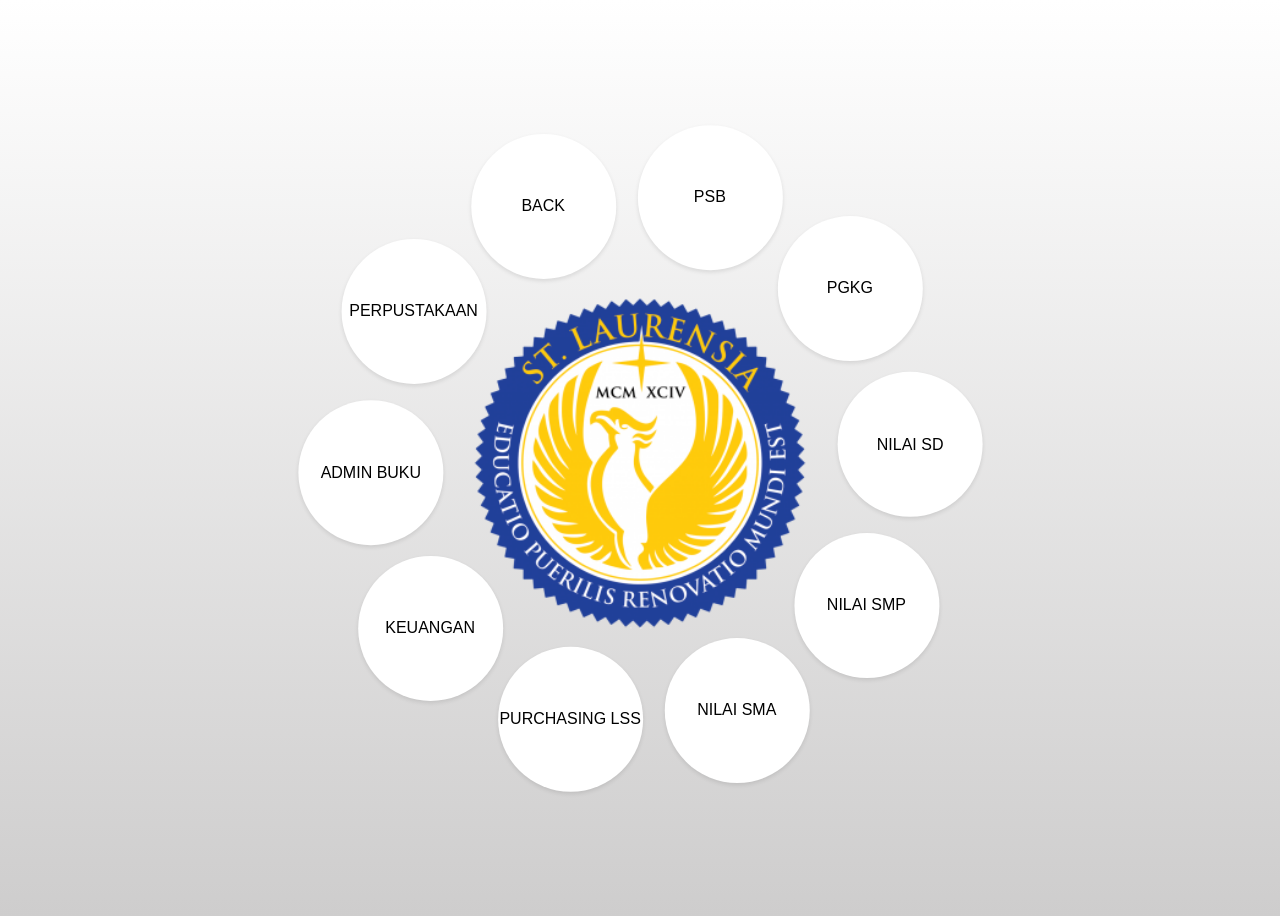
<file: index.html>
<!DOCTYPE html>
<html lang="id">
<head>
    <meta charset="UTF-8">
    <meta name="viewport" content="width=device-width, initial-scale=1.0">
    <title>tugas icctt</title>
    <link rel="stylesheet" type="text/css" href="styles.css">
</head>
<body>

    <div class="logosss">
        <a href="https://www.santa-laurensia.com/" class="logotengah">
            <img src="logo-las-286x300-1.png" alt="Logoloren">
        </a>

            <div class="circle name1">BACK</div>
            <div class="circle name2">PSB</div>
            <div class="circle name3">PGKG</div>
            <div class="circle name4">NILAI SD</div>
            <div class="circle name5">NILAI SMP</div>
            <div class="circle name6">NILAI SMA</div>
            <div class="circle name7">PURCHASING LSS</div>
            <div class="circle name8">KEUANGAN</div>
            <div class="circle name9">ADMIN BUKU</div>
            <div class="circle name10">PERPUSTAKAAN</div>

    </div>

</body>

</html>
</file>
<file: styles.css>
body {
    background:linear-gradient(0deg, #cecdcd 0%, #ffffff 100%);
    display: flex;
    justify-content: center;
    align-items: center;
    min-height: 100vh;
    font-family: Arial, Helvetica, sans-serif;
}

.logosss {
    position: relative;
    width: 600px; 
    height: 600px;
    display: flex;
    justify-content: center;
    align-items: center;
}

.logotengah {
    position: absolute;
    top: 50%;
    left: 50%;
    transform: translate(-50%, -50%);
}

.logotengah img {
    width: 350px; 
    height: auto;
}

.circle {
    position: absolute;
    width: 145px;
    height: 145px;
    background-color: #fff;
    border-radius: 50%;
    display: flex;
    justify-content: center;
    align-items: center;
    text-align: center;
    transition: 0.4s;
    box-shadow: 0 2px 4px rgba(0, 0, 0, 0.1);
}

.circle:hover {
    background: #008000; 
    color: #fff;
}

.name4 { transform: rotate(357deg)  translate(270px) rotate(-357deg); }
.name5 { transform: rotate(33deg)  translate(270px) rotate(-33deg); }
.name6 { transform: rotate(69deg)  translate(270px) rotate(-69deg); }
.name7 { transform: rotate(105deg) translate(270px) rotate(-105deg); }
.name8 { transform: rotate(141deg) translate(270px) rotate(-141deg); }
.name9 { transform: rotate(177deg) translate(270px) rotate(-177deg); }
.name10 { transform: rotate(213deg) translate(270px) rotate(-213deg); }
.name1 { transform: rotate(249deg) translate(270px) rotate(-249deg); }
.name2 { transform: rotate(285deg) translate(270px) rotate(-285deg); }
.name3{ transform: rotate(321deg) translate(270px) rotate(-321deg); }
</file>
<file: anaa.css>
body {
    background:linear-gradient(0deg, #cecdcd 0%, #ffffff 100%);
    display: flex;
    justify-content: center;
    align-items: center;
    min-height: 100vh;
    font-family: Arial, Helvetica, sans-serif;
}

.logosss {
    position: relative;
    width: 600px; 
    height: 600px;
    display: flex;
    justify-content: center;
    align-items: center;
}

.logotengah {
    position: absolute;
    top: 50%;
    left: 50%;
    transform: translate(-50%, -50%);
}

.logotengah img {
    width: 350px; 
    height: auto;
}

.circle {
    position: absolute;
    width: 145px;
    height: 145px;
    background-color: #fff;
    border-radius: 50%;
    display: flex;
    justify-content: center;
    align-items: center;
    text-align: center;
    transition: 0.4s;
    box-shadow: 0 2px 4px rgba(0, 0, 0, 0.1);
}

.circle:hover {
    background: #008000; 
    color: #fff;
}

.name4 { transform: rotate(357deg)  translate(270px) rotate(-357deg); }
.name5 { transform: rotate(33deg)  translate(270px) rotate(-33deg); }
.name6 { transform: rotate(69deg)  translate(270px) rotate(-69deg); }
.name7 { transform: rotate(105deg) translate(270px) rotate(-105deg); }
.name8 { transform: rotate(141deg) translate(270px) rotate(-141deg); }
.name9 { transform: rotate(177deg) translate(270px) rotate(-177deg); }
.name10 { transform: rotate(213deg) translate(270px) rotate(-213deg); }
.name1 { transform: rotate(249deg) translate(270px) rotate(-249deg); }
.name2 { transform: rotate(285deg) translate(270px) rotate(-285deg); }
.name3{ transform: rotate(321deg) translate(270px) rotate(-321deg); }
</file>
